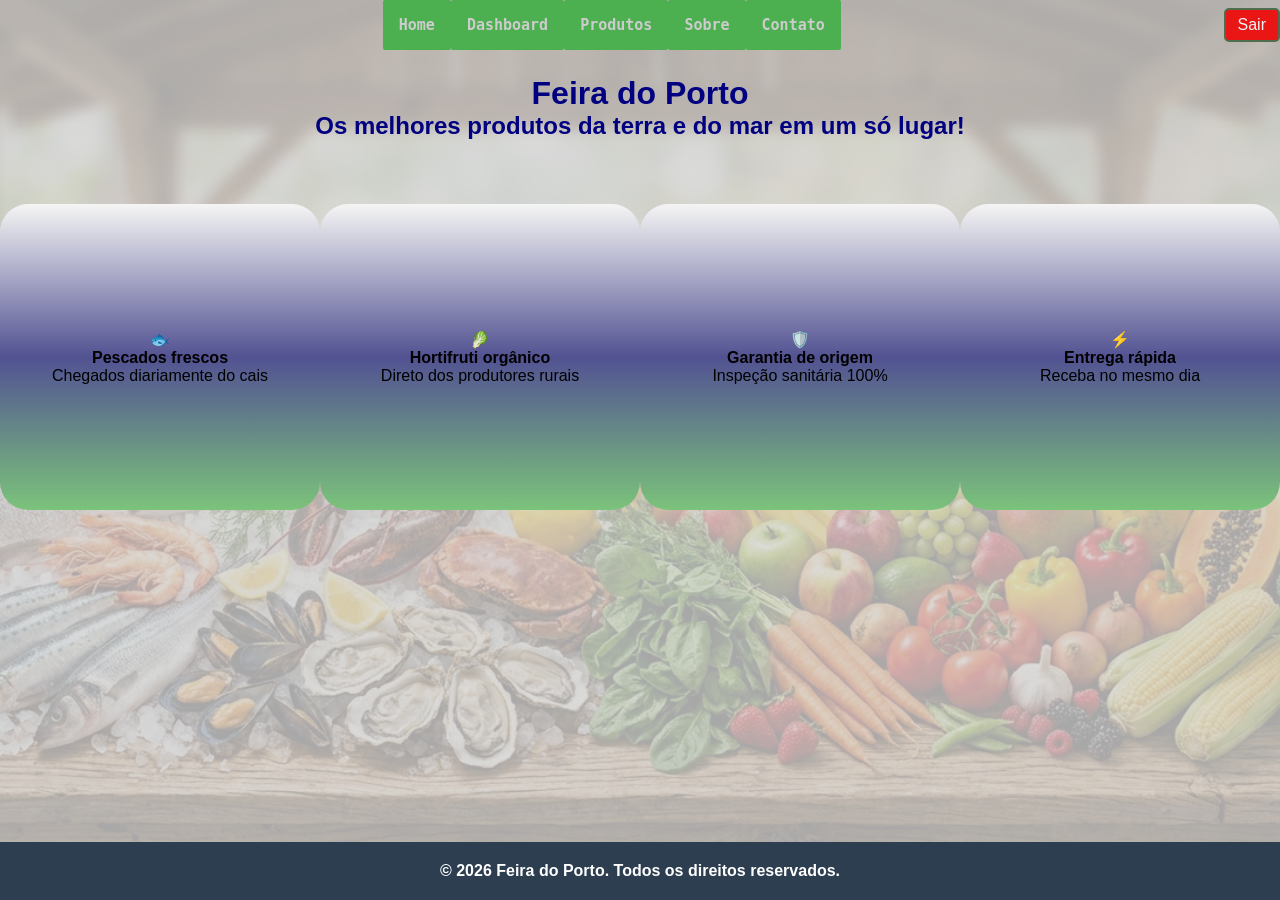
<file: index.html>
<!DOCTYPE html>
<html lang="pt-BR">
<head>
    <meta charset="UTF-8">
    <meta name="viewport" content="width=device-width, initial-scale=1.0">
    <title>Home</title>
    <link rel="stylesheet" href="css/style.css">
    <script src="js/script.js" defer></script>
</head>
<body>
    <header class="container">
        <nav id="nav-index">
            <ul class="ul-index">
                <li class="li-index"><a href="index.html">Home</a></li>
                <li class="li-index"><a href="dashboard.html">Dashboard</a></li>
                <li class="li-index"><a href="produtos.html">Produtos</a></li>
                <li class="li-index"><a href="sobre.html">Sobre</a></li>
                <li class="li-index"><a href="contato.html">Contato</a></li>
            </ul>
        </nav>
        <nav>
            <a id="btn-sair" href="login.html">Sair</a>
        </nav>
    </header>

    <header id="header-h1">
        <h1>Feira do Porto</h1>
        <h2>Os melhores produtos da terra e do mar em um só lugar!</h2>
    </header>
    <main>
        <div class="div-apresentacao">
            <span class="icone-pao">🐟</span>
            <strong>Pescados frescos</strong>
            <p>Chegados diariamente do cais</p>
        </div>
        <div class="div-apresentacao">
            <span class="icone-pao">🥬</span>
            <strong>Hortifruti orgânico</strong>
            <p>Direto dos produtores rurais</p>
        </div>
        <div class="div-apresentacao">
            <span class="icone-pao">🛡️</span>
            <strong>Garantia de origem</strong>
            <p>Inspeção sanitária 100%</p>
        </div>
        <div class="div-apresentacao">
            <span class="icone-pao">⚡</span>
            <strong>Entrega rápida</strong>
            <p>Receba no mesmo dia</p>
        </div>
    </main>
    <footer>
        <p><b>© 2026 Feira do Porto. Todos os direitos reservados.</b></p>
    </footer>
</body>

</html>
</file>
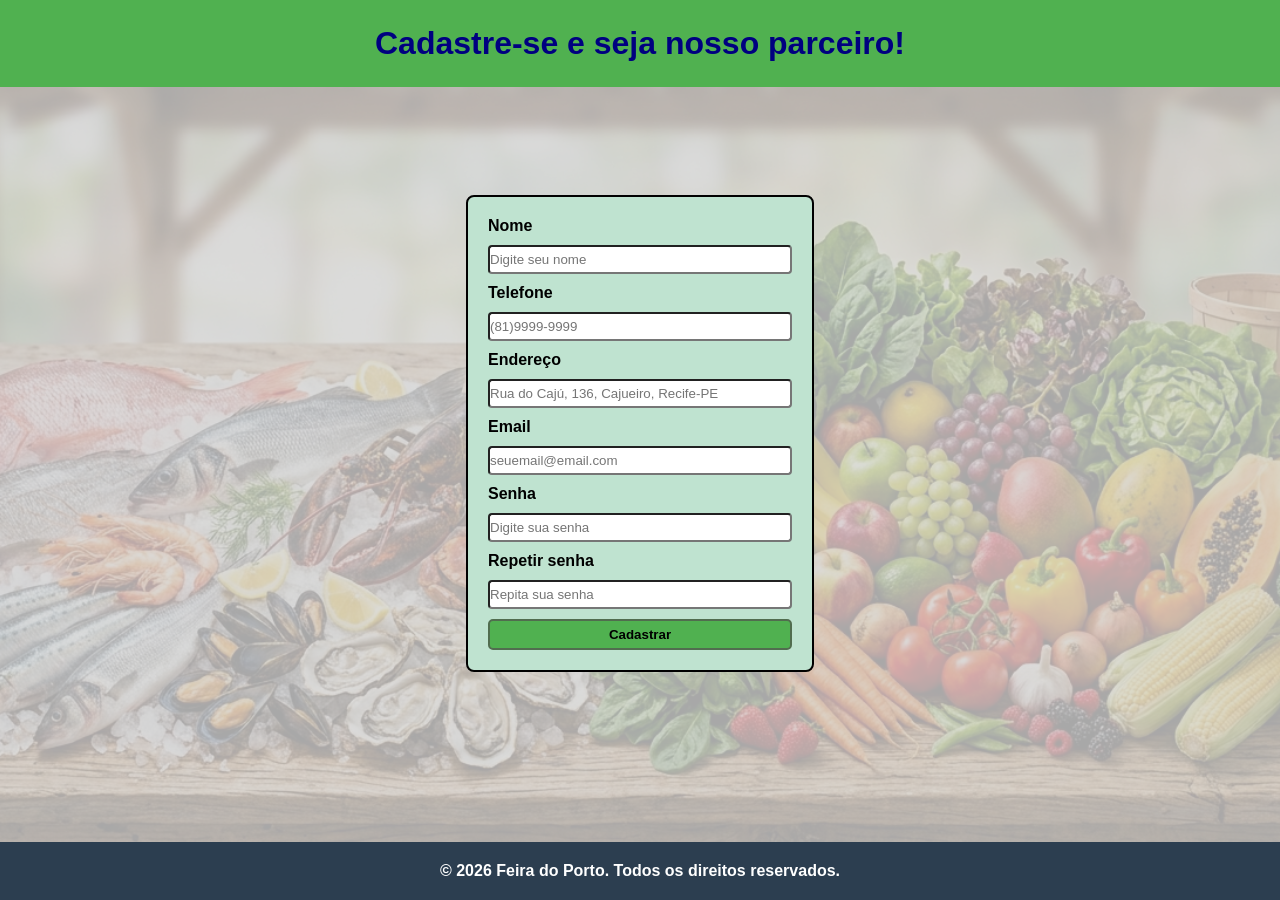
<file: cadastro.html>
<!DOCTYPE html>
<html lang="pt-BR">
<head>
    <meta charset="UTF-8">
    <meta name="viewport" content="width=device-width, initial-scale=1.0">
    <title>Cadastro</title>
    <link rel="stylesheet" href="css/style.css">
    <script src="js/script.js" defer></script>
</head>
<body>
  <div id="div-h1">
    <h1>Cadastre-se e seja nosso parceiro!</h1>
  </div>  
  <div id="div-cadastro">    
    <form id="form-cadastro" action="">
      <label for="nome"><b>Nome</b></label>
      <input id="nome" type="text" name="nome" placeholder="Digite seu nome">
      <label for="telefone"><b>Telefone</b></label>
      <input id="telefone" type="tel" name="telefone" placeholder="(81)9999-9999">
      <label for="endereco"><b>Endereço</b></label>
      <input id="endereco" type="text" name="endereco"  placeholder="Rua do Cajú, 136, Cajueiro, Recife-PE ">
      <label for="email"><b>Email</b></label>
      <input id="email" type="email" name="email" placeholder="seuemail@email.com" required>
      <label for="senha"><b>Senha</b></label>
      <input id="senha" type="password" name="senha" placeholder="Digite sua senha" minlength="8" required >
      <label for="repetir-senha"><b>Repetir senha</b></label>
      <input id="repetir-senha" type="password"  placeholder="Repita sua senha" minlength="8" required >
      <button id="botaoCadastro" type="submit"><b>Cadastrar</b></button>
    </form>
  </div>
  <main>
  </main>
  <footer>
      <p><b>© 2026 Feira do Porto. Todos os direitos reservados.</b></p>
  </footer>   
</body>
</html>
</file>
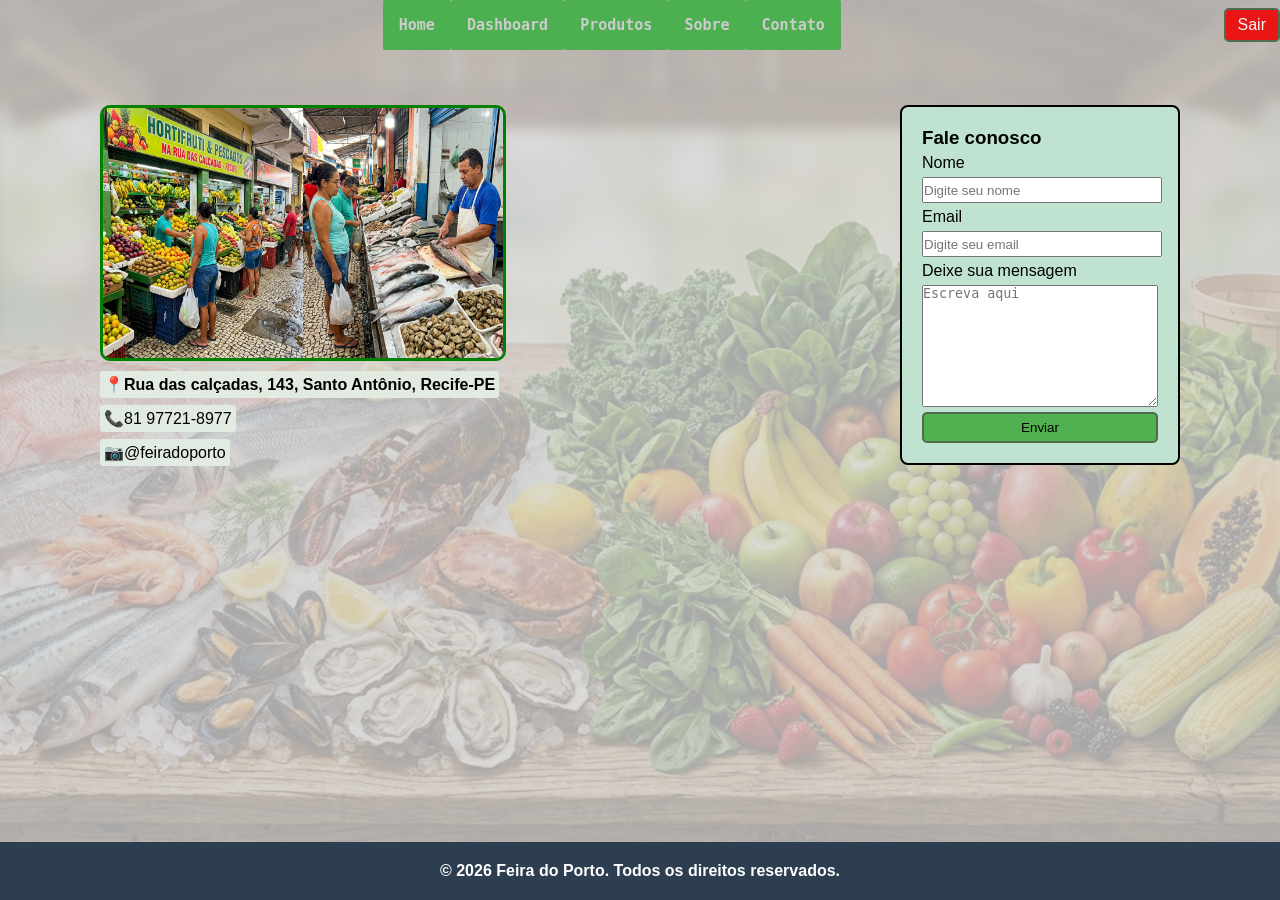
<file: contato.html>
<!DOCTYPE html>
<html lang="pt-BR">
<head>
  <meta charset="UTF-8">
  <meta name="viewport" content="width=device-width, initial-scale=1.0">
  <title>Contato</title>
  <link rel="stylesheet" href="css/style.css">
  <script src="js/script.js" defer></script>
</head>
<body>
    <header class="container">
        <nav id="nav-index">
            <ul class="ul-index">
                <li class="li-index"><a href="index.html">Home</a></li>
                <li class="li-index"><a href="dashboard.html">Dashboard</a></li>
                <li class="li-index"><a href="produtos.html">Produtos</a></li>
                <li class="li-index"><a href="sobre.html">Sobre</a></li>
                <li class="li-index"><a href="contato.html">Contato</a></li>
            </ul>
        </nav>
        <nav>
            <a id="btn-sair" href="login.html">Sair</a>
        </nav>
    </header>
  </nav>

  <div id="div-contato">
    <main id="main-contato">
      <img id="img-localizacao" src="img/localizacao.jpg" alt="">
      <p><b>📍Rua das calçadas, 143, Santo Antônio, Recife-PE</b></p>
      <p>📞81 97721-8977</p>
      <p>📷@feiradoporto</p>
    </main>
    <main id="main-contato2">
      <form id="form-contato" action="">
        <h3>Fale conosco</h3>
        <label for="">Nome</label>
        <input type="text" name="" id="" placeholder="Digite seu nome" required>
        <label for="">Email</label>
        <input type="email" name="" id="" placeholder="Digite seu email" required>
        <label for="">Deixe sua mensagem</label>
        <textarea rows="8" placeholder="Escreva aqui"></textarea>
        <button type="submit">Enviar</button>
      </form>
    </main>
  </div>
  <main>

  </main>

  <footer>
    <p><b>© 2026 Feira do Porto. Todos os direitos reservados.</b></p>
  </footer>
</body>

</html>
</file>
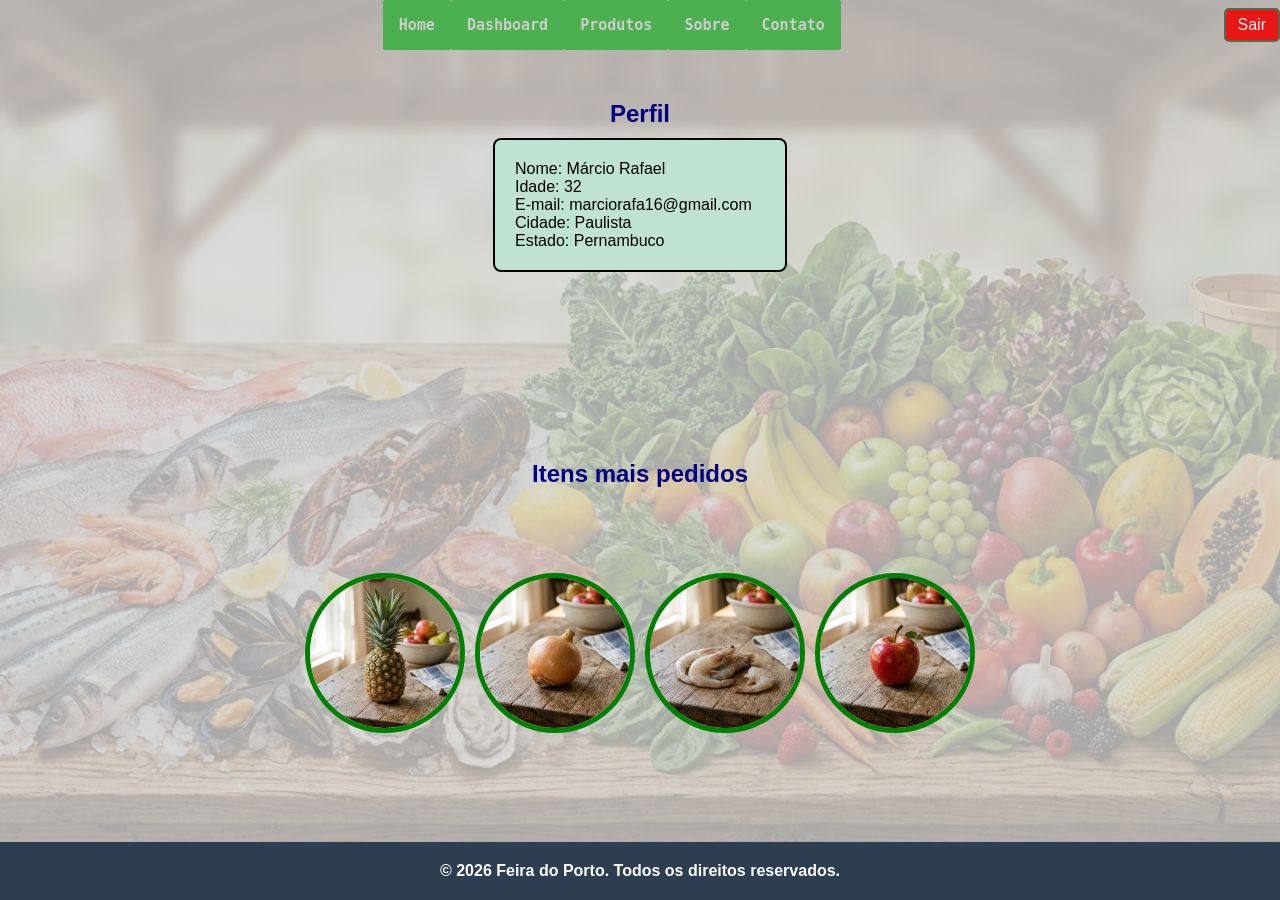
<file: dashboard.html>
<!DOCTYPE html>
<html lang="pt-BR">
<head>
    <meta charset="UTF-8">
    <meta name="viewport" content="width=device-width, initial-scale=1.0">
    <title>Dashboard</title>
    <link rel="stylesheet" href="css/style.css">
    <script src="js/script.js" defer></script>
</head>
<body>
    <header class="container">
        <nav id="nav-index">
            <ul class="ul-index">
                <li class="li-index"><a href="index.html">Home</a></li>
                <li class="li-index"><a href="dashboard.html">Dashboard</a></li>
                <li class="li-index"><a href="produtos.html">Produtos</a></li>
                <li class="li-index"><a href="sobre.html">Sobre</a></li>
                <li class="li-index"><a href="contato.html">Contato</a></li>
            </ul>
        </nav>
        <nav>
            <a id="btn-sair" href="login.html">Sair</a>
        </nav>
    </header>
    <div id="div-dash">
        <h2 class="h2-dash">Perfil</h2>
        <ul class="ul-dash">
            <li class="il-dash">Nome: Márcio Rafael</li>
            <li class="il-dash">Idade: 32</li>
            <li class="il-dash">E-mail: marciorafa16@gmail.com</li>
            <li class="il-dash">Cidade: Paulista</li>
            <li class="il-dash">Estado: Pernambuco</li>
        </ul>

    </div>
    <h2 class="h2-dash">Itens mais pedidos</h2>
    <main id="main-dash">
        <img class="img-dash" src="img/abacaxi.jpg" alt="">
        <img class="img-dash" src="img/cebola.jpg" alt="">
        <img class="img-dash" src="img/camarao.jpg" alt="">
        <img class="img-dash" src="img/maca.jpg" alt="">
    </main>
    <footer>
        <p><b>© 2026 Feira do Porto. Todos os direitos reservados.</b></p>
    </footer>
</body>
</html>
</file>
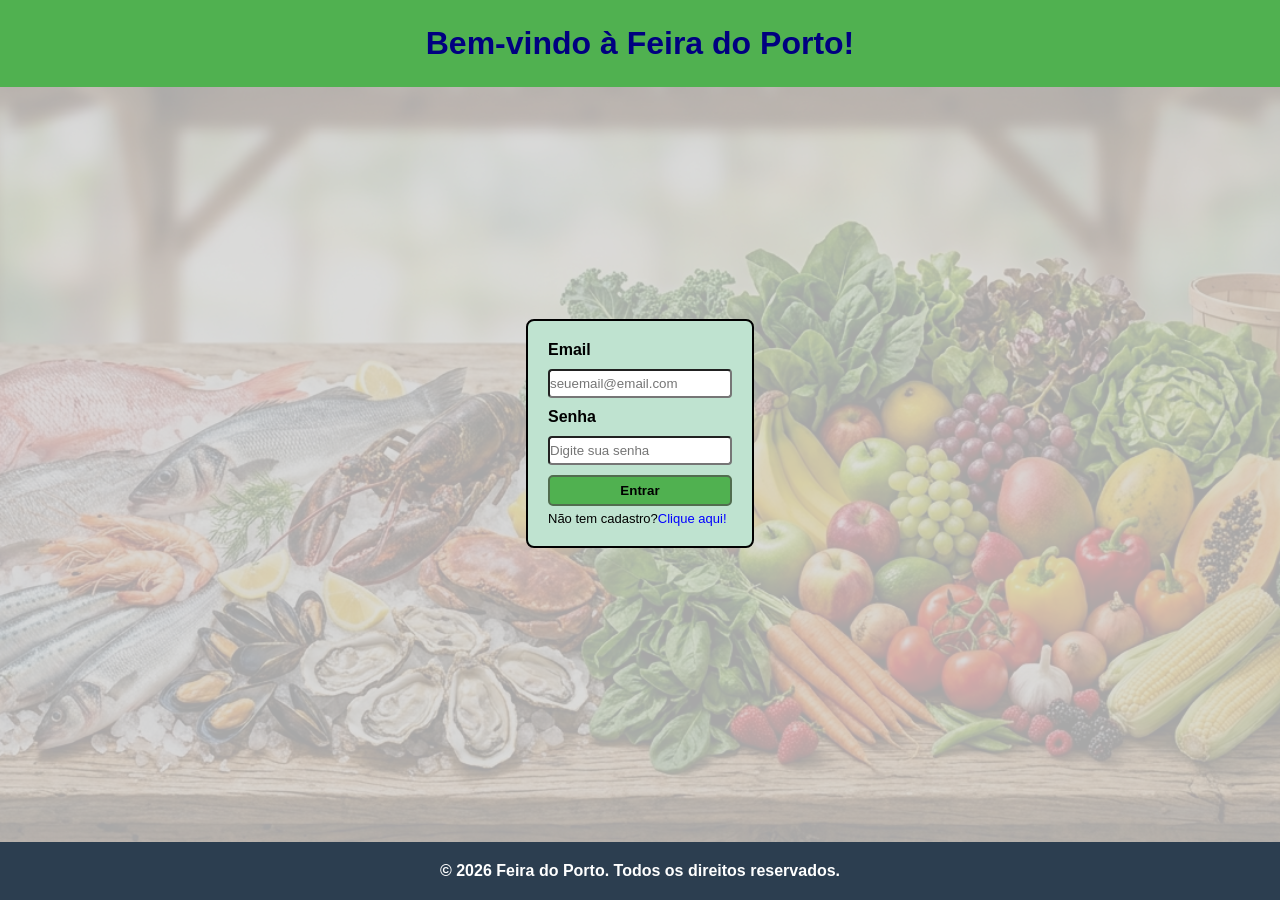
<file: login.html>
<!DOCTYPE html>
<html lang="pt-BR">
<head>
  <meta charset="UTF-8">
  <meta name="viewport" content="width=device-width, initial-scale=1.0">
  <title>Login - Feira do Porto</title>
  <link rel="stylesheet" href="css/style.css">
  <script src="js/script.js" defer></script>
</head>
<body>
  <div id="div-h1">
    <h1>Bem-vindo à Feira do Porto!</h1>
  </div>  
  <div id="div-login">    
    <form id="form-login" action="">
      <label for="email"><b>Email</b></label>
      <input id="email" type="email" placeholder="seuemail@email.com" name="email" required>
      <label for="senha"><b>Senha</b></label>
      <input id="senha" type="password" placeholder="Digite sua senha" minlength="8" name="senha" required >
      <button id="botaoLogin" type="submit"><b>Entrar</b></button>
      <p id="p-login">Não tem cadastro?<a href="cadastro.html">Clique aqui!</a></p>
    </form>
  </div>
  <main>
  </main>
  <footer>
      <p><b>© 2026 Feira do Porto. Todos os direitos reservados.</b></p>
  </footer>
</body>

</html>
</file>
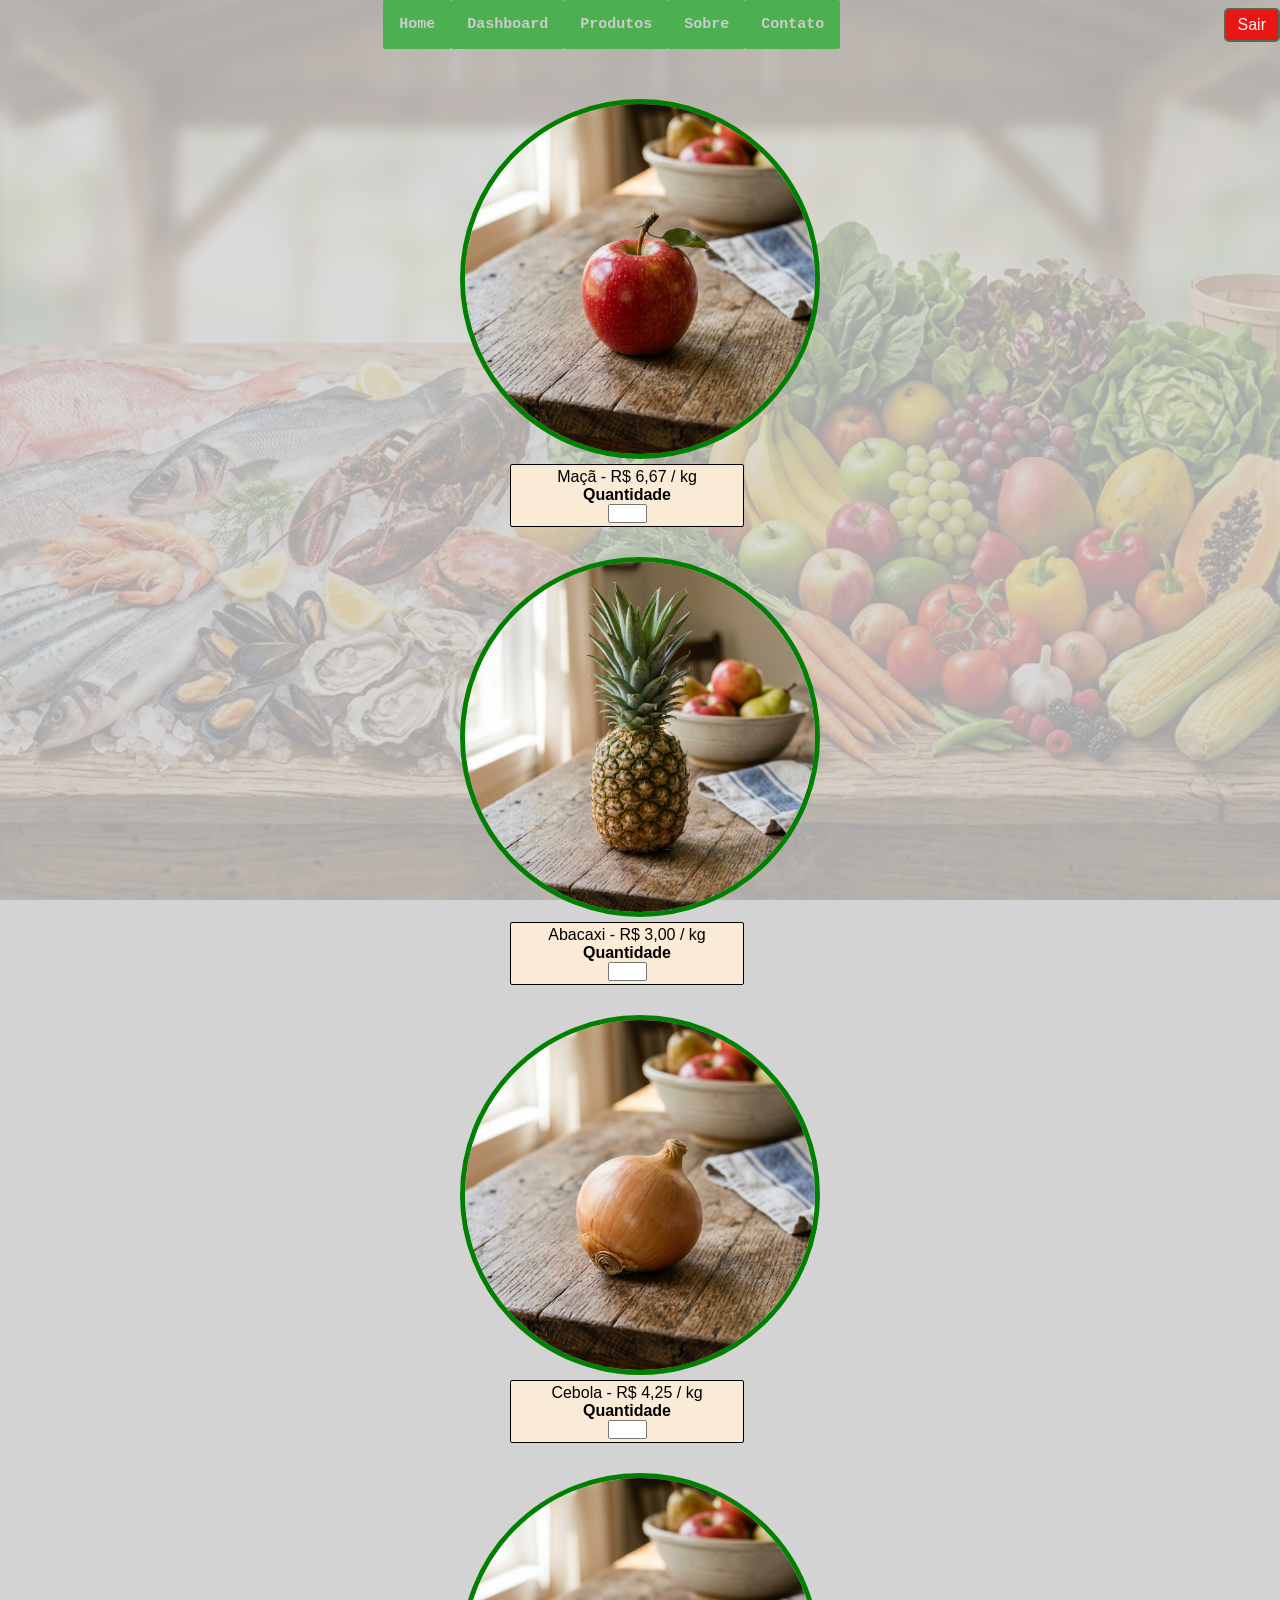
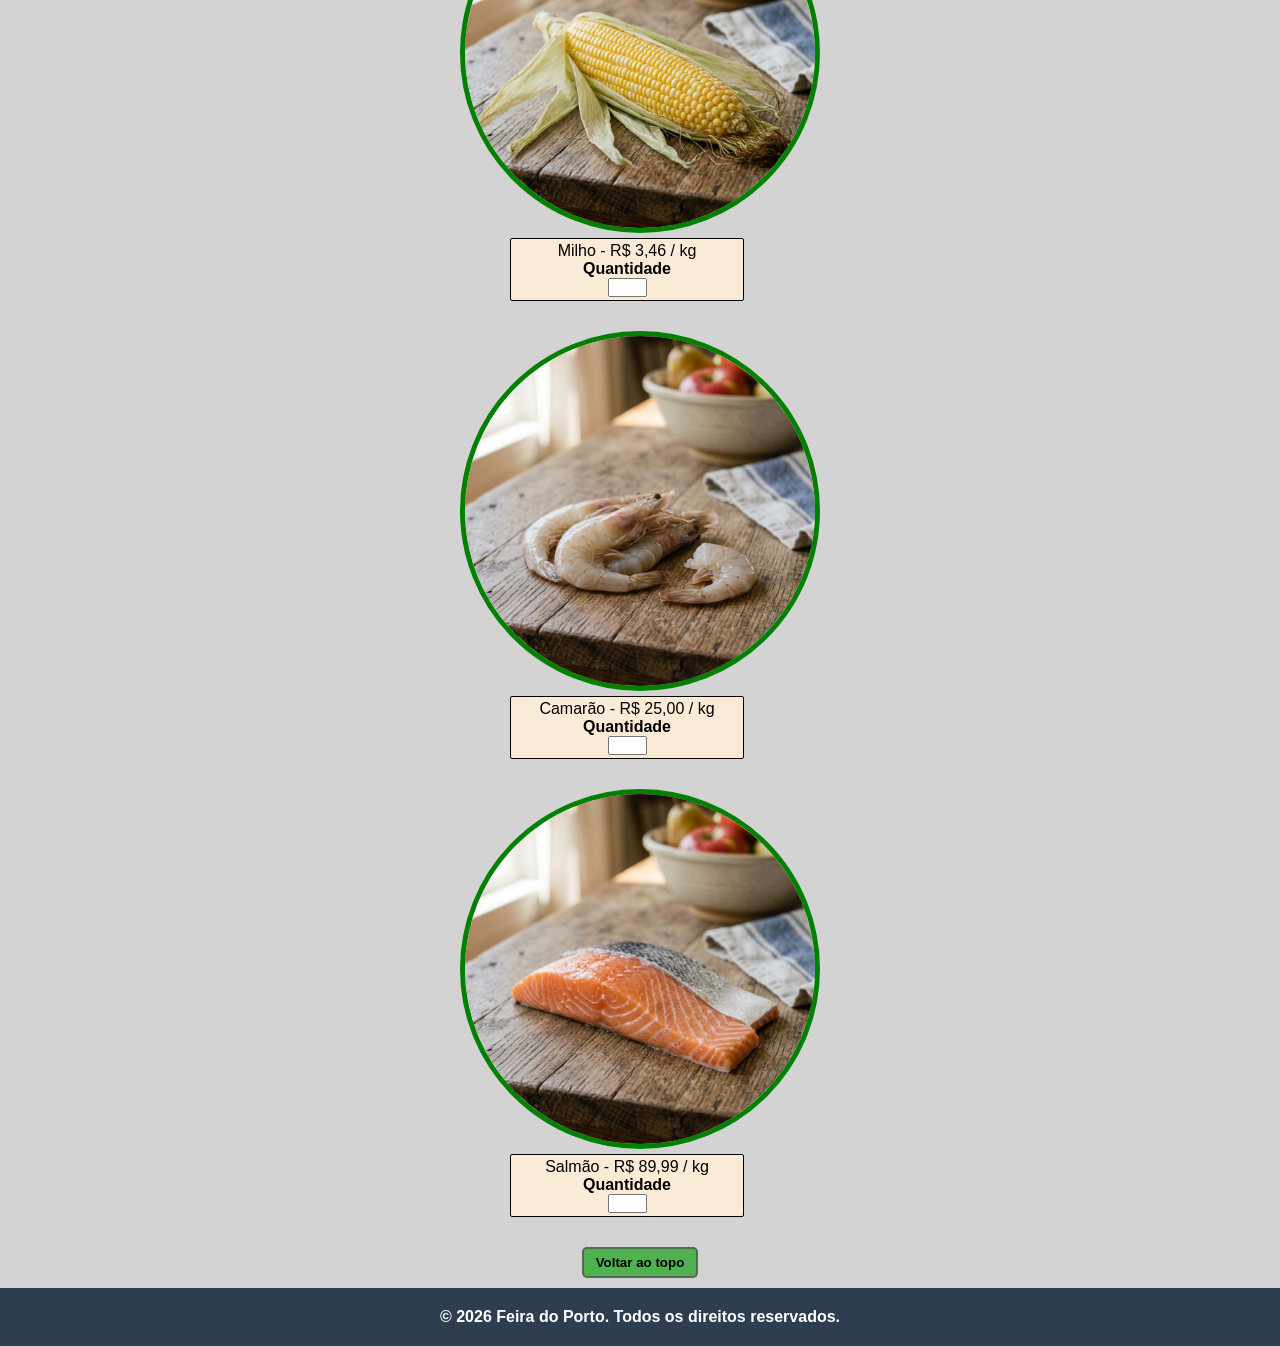
<file: produtos.html>
<!DOCTYPE html>
<html lang="pt-BR">
<head>
    <meta charset="UTF-8">
    <meta name="viewport" content="width=device-width, initial-scale=1.0">
    <title>Catálogos de produtos</title>
    <link rel="stylesheet" href="css/style.css">
    <script src="js/script.js" defer></script>
</head>
<body>
    <header class="container">
        <nav id="nav-index">
            <ul class="ul-index">
                <li class="li-index"><a href="index.html">Home</a></li>
                <li class="li-index"><a href="dashboard.html">Dashboard</a></li>
                <li class="li-index"><a href="produtos.html">Produtos</a>
                <ul class="ul-index">
                    <li class="li-index"><a href="#prod-maca">🍎Maçã</a></li>
                    <li class="li-index"><a href="#prod-abacaxi">🍍Abacaxi</a></li>
                    <li class="li-index"><a href="#prod-cebola">🧅Cebola</a></li>
                    <li class="li-index"><a href="#prod-milho">🌽Milho</a></li>
                    <li class="li-index"><a href="#prod-camarao">🦐Camarão</a></li>
                    <li class="li-index"><a href="#prod-salmao">🐟Salmão</a></li>                
                </ul></li>
                <li class="li-index"><a href="sobre.html">Sobre</a></li>
                <li class="li-index"><a href="contato.html">Contato</a></li>
            </ul>
        </nav>
        <nav>
            <a id="btn-sair" href="login.html">Sair</a>
        </nav>
    </header>

    <div id="div-produtos">
        <span class="span-prod">
            <figure>
                <img id="prod-maca" class="img-prod" src="img/maca.jpg" alt="">
                <figcaption>
                    Maçã - R$ 6,67 / kg
                    <p><b>Quantidade</b></p>
                    <input type="number" min="0" max="100"> 
                </figcaption>
            </figure>         
        </span>
        <span class="span-prod" >
            <figure>
                <img id="prod-abacaxi" class="img-prod" src="img/abacaxi.jpg" alt="">
                <figcaption>
                    Abacaxi - R$ 3,00 / kg
                    <p><b>Quantidade</b></p>
                    <input type="number" min="0" max="100">
                </figcaption>
            </figure>
        </span>
        <span class="span-prod" >
            <figure>
                <img id="prod-cebola" class="img-prod" src="img/cebola.jpg" alt="">
                <figcaption>
                    Cebola - R$ 4,25 / kg
                    <p><b>Quantidade</b></p>
                    <input type="number" min="0" max="100">
                </figcaption>
            </figure>
        </span>
        <span class="span-prod" >
            <figure>
                <img id="prod-milho" class="img-prod" src="img/milho.jpg" alt="">
                <figcaption>
                    Milho - R$ 3,46 / kg
                    <p><b>Quantidade</b></p>
                    <input type="number" min="0" max="100">
                </figcaption>
            </figure>
        </span>
        <span class="span-prod" >
            <figure>
                <img id="prod-camarao" class="img-prod" src="img/camarao.jpg" alt="">
                <figcaption>
                    Camarão - R$ 25,00 / kg
                    <p><b>Quantidade</b></p>
                    <input type="number" min="0" max="100">
                </figcaption>
            </figure>
        </span>
        <span class="span-prod" >
            <figure>
                <img id="prod-salmao" class="img-prod" src="img/salmao.jpg" alt="">
                <figcaption>
                    Salmão - R$ 89,99 / kg
                    <p><b>Quantidade</b></p>
                    <input type="number" min="0" max="100">
                </figcaption>
            </figure>
        </span>
        <button><b><a href="produtos.html">Voltar ao topo</a></b></button>
    </div>
    <main>

    </main>
    <footer>
        <p><b>© 2026 Feira do Porto. Todos os direitos reservados.</b></p>
    </footer>
</body>
</html>
</file>
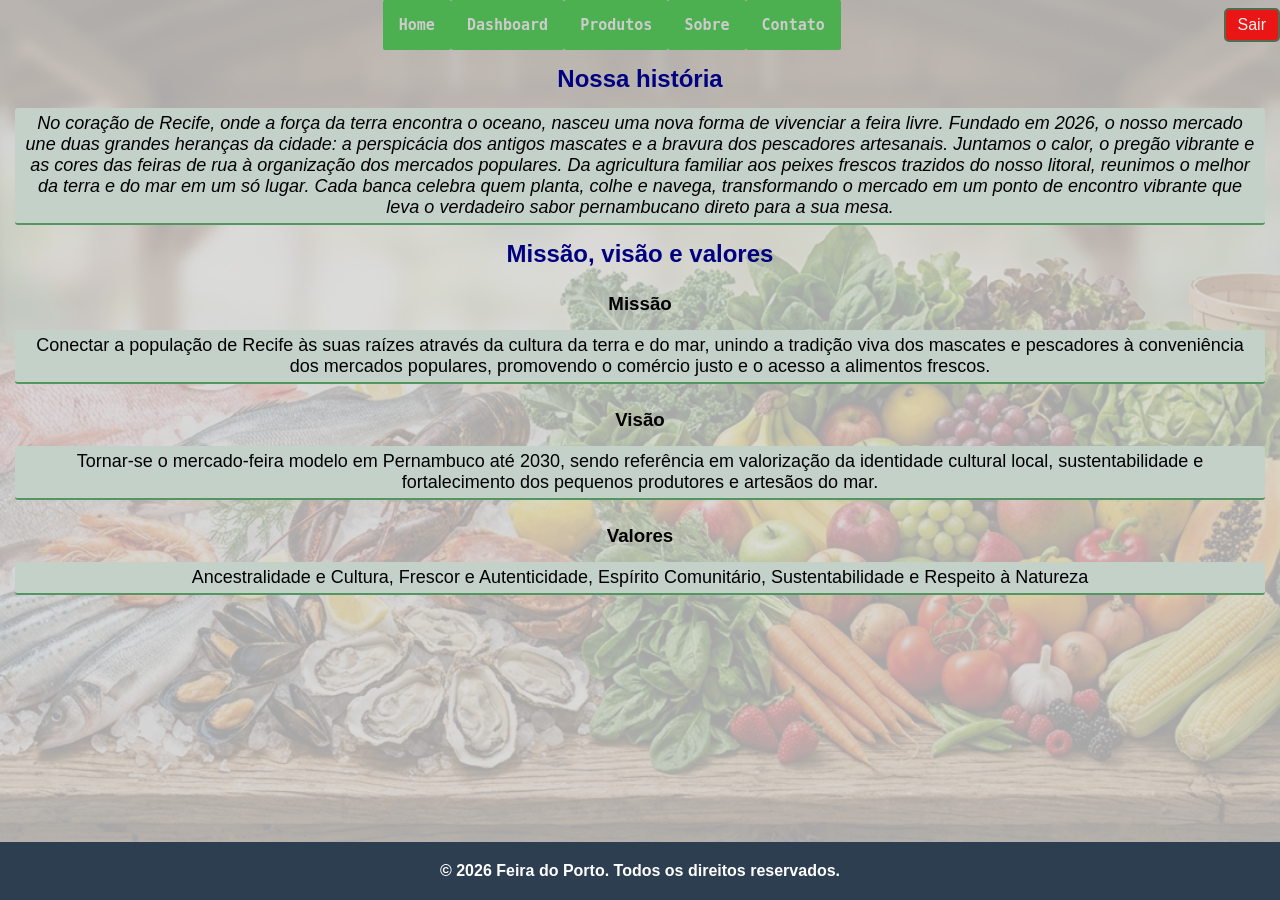
<file: sobre.html>
<!DOCTYPE html>
<html lang="pt-BR">
<head>
  <meta charset="UTF-8">
  <meta name="viewport" content="width=device-width, initial-scale=1.0">
  <title>Sobre</title>
  <link rel="stylesheet" href="css/style.css">
  <script src="js/script.js" defer></script>
</head>
<body>
    <header class="container">
        <nav id="nav-index">
            <ul class="ul-index">
                <li class="li-index"><a href="index.html">Home</a></li>
                <li class="li-index"><a href="dashboard.html">Dashboard</a></li>
                <li class="li-index"><a href="produtos.html">Produtos</a></li>
                <li class="li-index"><a href="sobre.html">Sobre</a></li>
                <li class="li-index"><a href="contato.html">Contato</a></li>
            </ul>
        </nav>
        <nav>
            <a id="btn-sair" href="login.html">Sair</a>
        </nav>
    </header>
  </nav>
  
  <main id="main-sobre">
    <section class="section-sobre">
        <h2>Nossa história</h2>
        <p>
            <i>
               No coração de Recife, onde a força da terra encontra o oceano, nasceu uma nova forma de vivenciar a feira livre. 
               Fundado em 2026, o nosso mercado une duas grandes heranças da cidade: a perspicácia dos antigos mascates e a bravura dos pescadores artesanais.
               Juntamos o calor, o pregão vibrante e as cores das feiras de rua à organização dos mercados populares. 
               Da agricultura familiar aos peixes frescos trazidos do nosso litoral, reunimos o melhor da terra e do mar em um só lugar. 
               Cada banca celebra quem planta, colhe e navega, transformando o mercado em um ponto de encontro vibrante que leva o verdadeiro sabor pernambucano direto para a sua mesa.
            </i>
        </p>
    </section>
    <section class="section-sobre">
        <h2>Missão, visão e valores</h2>
        <h3>Missão</h3>
        <p>
            Conectar a população de Recife às suas raízes através da cultura da terra e do mar, unindo a tradição viva dos mascates
            e pescadores à conveniência dos mercados populares, promovendo o comércio justo e o acesso a alimentos frescos.
        </p>
        <h3>Visão</h3>
        <p>
           Tornar-se o mercado-feira modelo em Pernambuco até 2030, sendo referência em valorização da identidade cultural local, 
           sustentabilidade e fortalecimento dos pequenos produtores e artesãos do mar.
        </p>
        <h3>Valores</h3>
        <p>
           Ancestralidade e Cultura,
            Frescor e Autenticidade,
             Espírito Comunitário,
            Sustentabilidade e Respeito à Natureza
        </p>
    </section>
  </main>

  <main>

  </main>
  <footer>
      <p><b>© 2026 Feira do Porto. Todos os direitos reservados.</b></p>
  </footer>
</body>

</html>
</file>
<file: css/style.css>
* {
  margin: 0;
  padding: 0;
  box-sizing: border-border-box; 
}



html {
  height: 100%;
  background-color: #d3d3d3; 
}

body {
  font-family: Arial, Helvetica, sans-serif;
  font-size: 100%;
  text-align: center;
  
  display: flex;
  flex-direction: column;
  min-height: 100vh;
  
  position: relative;
  z-index: 0;
  background-color: transparent; 
}

body::before {
  content: "";
  position: fixed;
  top: 0;
  left: 0;
  width: 100%;
  height: 100%;

  background-image: url(../img/plano-de-fundo.jpg);
  background-size: cover;
  background-position: center;
  background-repeat: no-repeat;

  opacity: 0.2; 
  z-index: -1;  
}


main {
  flex: 1;
  display: flex;
  height: 50%;
}


header, main, footer {
  position: relative;
  z-index: 1;
}


img {
    border-radius: 10px;
    width: 350px;
    height: 350px;
    border-radius: 50%;
    border: 5px solid green;
}

.img-dash {
    border-radius: 10px;
    width: 150px;
    height: 150px;
    border-radius: 50%;
    border: 5px solid green;    
}

.img-dash:hover {
    border: 5px solid rgb(189, 8, 8);     
}


.ul-index {
    color: black;
    list-style-position: inside;
    list-style-type: none;
    list-style: none;
    padding-left: 0;
}



.li-index {
    background-color: #333 ;
    display: block;
    float:left;
    padding: 1rem;
    position: relative;
    text-decoration: none;
    transition-duration: 0.5s;
}

.li-index a {
    color: #ccc;
    text-decoration: none;
    font-size: 15px;
}

.li-index .ul-index {
    visibility: hidden;
    opacity: 0;
    min-width: 5rem;
    position: absolute;
    transition: all 0.5s ease;
    margin-top: 1rem;
    left: 0;
    display: none;
    box-shadow: 0px 8px 16px 0px rgba(0,0,0,0.2);
}

.li-index .ul-index .li-index {
    clear: both;
    width: 100%;
}

.ul-index .li-index, .ul-index:hover,
.ul-index .li-index, .ul-index:focus-within {
    background-color: #4caf50;
    cursor: pointer;
    font-weight: bold;
    transition: 0.3s;
    border-radius: 2px;
}

a:hover {
    color: #f00;
}

.ul-index .li-index:hover>.ul-index,
.ul-index .li-index:focus-within>.ul-index,
.ul-index .li-index .ul-index:hover,
.ul-index .li-index .ul-index:focus {
    visibility: visible;
    opacity: 1;
    display: block;
}

span {
    display: block;
    flex-direction: column;
    align-items: end;
}


h1, h2 {
    color: navy;
}

button {
    background-color: rgb(80, 177, 80);
    border: 2px solid #516d4f;
    border-radius: 5px;
    cursor: pointer;
    padding: 6px 12px;
}

button:hover {
    background-color: rgb(141, 204, 154);
}


input {
    width: 35px;
}

.listaDeCompras:hover {
    text-decoration: underline black;
}

#nav-index {
    position: relative;
    font-family: monospace;
    float: left;
    width: 100%;
    background: transparent;
    display: flex;
    flex-direction: row;
    justify-content: center;
}



#nav-index a {
    text-decoration: none;
}



header {
   background: transparent;
}

main {

    background: transparent;
}




#div-dash {
    display: flex;
    flex-direction: column;
    justify-content: start;
    align-items: center;
    min-height: 40vh;
    margin-top: 50px;
}

#main-dash {
    display: flex;
    flex-direction: row;
    align-items: center;
    justify-content: center;
    gap: 10px;
    margin-bottom: 35px;
}

.h2-dash {
    margin-bottom: 10px;
}



.ul-dash {
    background-color: rgb(191, 227, 208);
    border: 2px solid black;
    border-radius: 8px;
    padding: 20px;
    background-color: rgb(191, 227, 208);
    list-style: none;
    width: 250px;
    text-align: start;
    gap: 20px;
}


.container {
    display: flex;
    justify-content: space-between;
    align-items: center;
}

nav button{
    background-color: rgb(80, 177, 80);
    border: 2px solid #516d4f;
    border-radius: 5px;
    cursor: pointer;
    padding: 6px 12px;
}

#div-img {
    display: flex;
    justify-content: center;
    align-items: center;
}

#frutas {
    width: 500px;
    height: 300px;
    border-radius: 8px;
    border: 2px solid black;
}

a {
  text-decoration: none;
  color: #000;
}


footer {
    background-color: #2c3e50;
    color: #fff;
    text-align: center;
    padding: 20px; 
}


#div-login {
    display: flex;
    flex-direction: column;
    align-items: center;
    justify-content: center;
    min-height: 77vh;
}

#div-h1 {
    padding-top: 25px;
    background-color: rgb(80, 177, 80);
}

#div-h1 h1 {
    padding-bottom: 25px;
}



#form-login {
    display: flex;
    flex-direction: column;
    border: 2px solid black;
    border-radius: 8px;
    padding: 20px;
    background-color: rgb(191, 227, 208);
    text-align: start;
}

#form-login label {
    margin-bottom: 10px;
}

#form-login input {
    margin-bottom: 10px;
    border-radius: 4px;
    height: 25px;
    width: 180px;
}

#form-login a {
    text-decoration: none;
    color: #000;
}

#div-login h2 {
    border: 1px solid black;
    border-radius: 4px;
    background-color: azure;
    padding: 5px;
    margin-bottom: 30px;
}

#div-produtos {
    display: flex;
    flex-direction: column;
    align-items: center;
    margin-top: 50px;
    gap: 30px;
}



.span-prod {
    display: flex;
    flex-direction: row;
    gap: 5px;
}

figcaption {
    border: 1px solid black;
    background-color: antiquewhite;
    border-radius: 2px;
    width: 230px;
    padding: 3px 1px;
    margin-left: 50px;
    gap: 2px;
}

figure {
    display: flex;
    flex-direction: column;
    justify-content: center;
    gap: 5px;
}

#div-produtos button {
    margin-bottom: 10px;
}

.container nav #btn-sair {
  display: inline-block;
  background-color: rgb(234, 21, 21);
  color: whitesmoke;
  border: 2px solid #516d4f;
  border-radius: 5px;
  cursor: pointer;
  padding: 6px 12px;
  text-decoration: none; /* Remove o sublinhado do link */
  transition: background-color 0.2s ease; /* Torna a troca de cor suave */
}



.container nav #btn-sair:hover {
  background-color: rgb(189, 8, 8);
}


.div-apresentacao {
    background: linear-gradient(whitesmoke, rgb(82, 82, 146),rgb(123, 195, 123));
    padding: 28px;
    border-radius: 28px;
    text-align: center;
    width: 25%;
    height: 250px;
    display: flex;
    flex-direction: column;
    justify-content: center;
    margin-top: 5%;
}

.div-apresentacao:hover {
    background: linear-gradient(rgb(123, 195, 123), rgb(82, 82, 146),whitesmoke);
    
}

#h1-sobre {
    margin: 15px 0;
}

#main-sobre {
    display: block;
    margin-top: 15px;
}

.section-sobre p{
    margin: 15px;
    font-size:large;
    border-bottom: 2px solid rgb(83, 150, 97);
    background-color: rgb(196, 209, 200);
    padding: 5px;
    border-radius: 3px;
}

.section-sobre>h3 {
    margin-top: 25px;
}

#img-localizacao {
    border-radius: 10px;
    width: 400px;
    height: 250px;
    border: 3px solid green;
    margin-bottom: 3px;
}

#div-contato{
    display: flex;
    flex-direction: row;
    margin-top: 55px;
}


#main-contato {
    display: flex;
    flex-direction: column;
    justify-content: center;
    align-items: start;
    gap: 7px;
    margin-left: 100px;

}


#main-contato p {
    background-color: #e1ebe2;
    border-radius: 3px;
    padding: 4px;
}


#main-contato2 {
    display: flex;
    flex-direction: column;
    justify-content: center;
    align-items: end;   
}

#form-contato {
    display: flex;
    flex-direction: column;
    text-align: start;
    border: 2px solid black;
    border-radius: 8px;
    padding: 20px;
    background-color: rgb(191, 227, 208);
    gap: 5px;
    margin-right: 100px;
    width: 40%;
    height: 40%;
}

#form-contato input{
    width: 100%;
    height: 22px;
}

#header-h1 {
    margin-top: 25px;
}

#div-cadastro {
    display: flex;
    flex-direction: column;
    align-items: center;
    justify-content: center;
    min-height: 77vh;   
}

#form-cadastro {
    display: flex;
    flex-direction: column;
    border: 2px solid black;
    border-radius: 8px;
    padding: 20px;
    background-color: rgb(191, 227, 208);
}

#form-cadastro label {
    margin-bottom: 10px;
    text-align: start;
}

#form-cadastro input {
    margin-bottom: 10px;
    border-radius: 4px;
    height: 25px;
    width: 300px;
}

#form-cadastro a {
    text-decoration: none;
    color: #000;
}

#p-login {
    font-size: small;
    margin-top: 5px;
}

#p-login a {
    color: blue;
}
</file>
